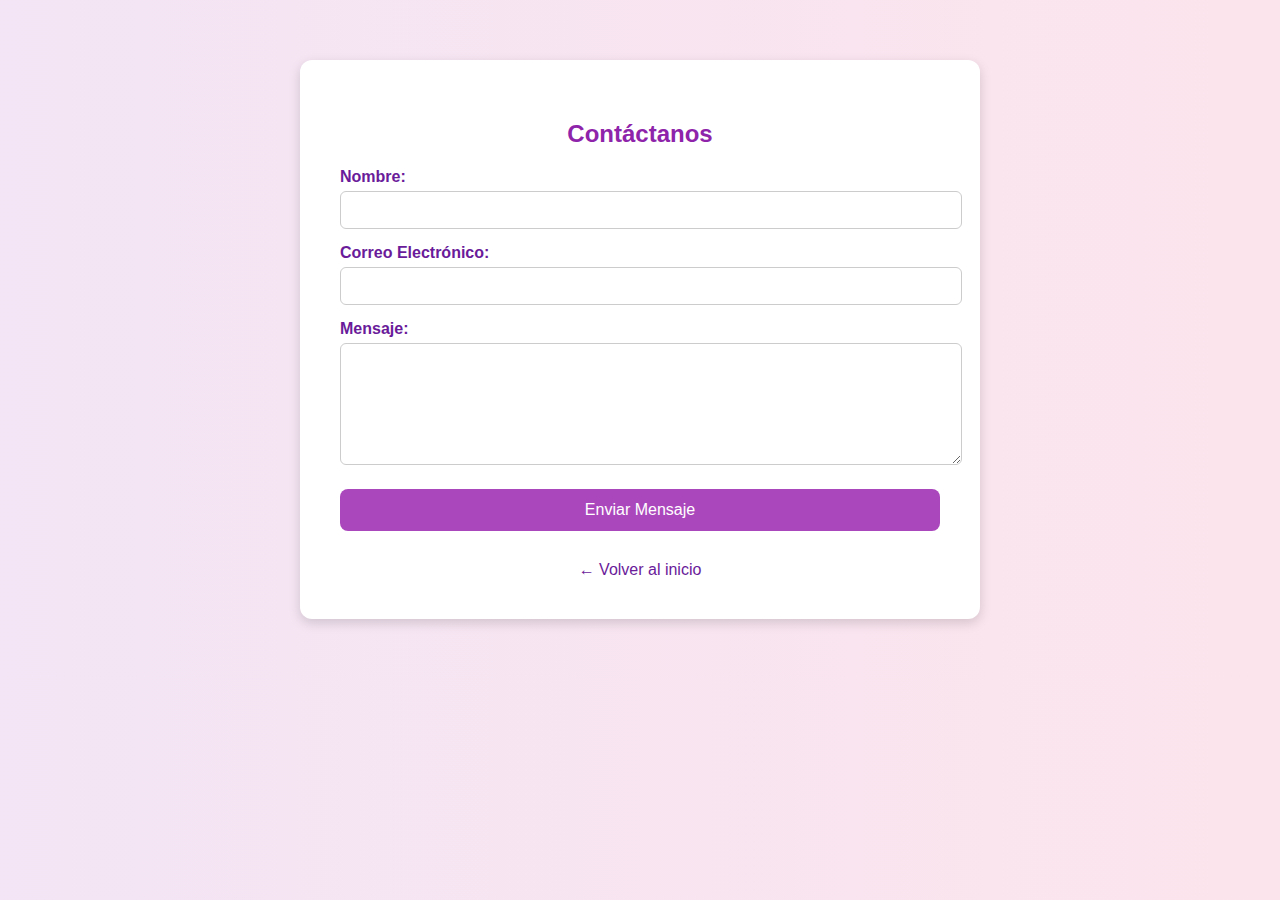
<file: contacto.html>
<!DOCTYPE html>
<html lang="es">
<head>
  <meta charset="UTF-8">
  <title>Formulario de Contacto - Esencia de 4 Flores</title>
  <style>
    body {
      font-family: 'Segoe UI', sans-serif;
      background: linear-gradient(to right, #f3e5f5, #fce4ec);
      margin: 0;
      padding: 0;
    }

    .container {
      max-width: 600px;
      margin: 60px auto;
      background: #fff;
      padding: 40px;
      border-radius: 12px;
      box-shadow: 0 4px 12px rgba(0, 0, 0, 0.15);
    }

    h2 {
      text-align: center;
      color: #8e24aa;
    }

    label {
      display: block;
      margin-top: 15px;
      font-weight: bold;
      color: #6a1b9a;
    }

    input, textarea {
      width: 100%;
      padding: 10px;
      margin-top: 5px;
      border: 1px solid #ccc;
      border-radius: 6px;
      font-size: 14px;
    }

    textarea {
      resize: vertical;
      height: 100px;
    }

    button {
      margin-top: 20px;
      background-color: #ab47bc;
      color: white;
      border: none;
      padding: 12px 20px;
      border-radius: 8px;
      cursor: pointer;
      width: 100%;
      font-size: 16px;
    }

    button:hover {
      background-color: #8e24aa;
    }

    .mensaje-exito {
      color: green;
      text-align: center;
      margin-top: 20px;
    }

    .volver {
      text-align: center;
      margin-top: 30px;
    }

    .volver a {
      text-decoration: none;
      color: #6a1b9a;
    }
  </style>
</head>
<body>

  <div class="container">
    <h2>Contáctanos</h2>
    <form action="procesar_contacto.php" method="POST">
      <label for="nombre">Nombre:</label>
      <input type="text" id="nombre" name="nombre" required>

      <label for="correo">Correo Electrónico:</label>
      <input type="email" id="correo" name="correo" required>

      <label for="mensaje">Mensaje:</label>
      <textarea id="mensaje" name="mensaje" required></textarea>

      <button type="submit">Enviar Mensaje</button>
    </form>
    <div class="volver">
      <a href="principal.html">← Volver al inicio</a>
    </div>
  </div>

</body>
</html>
</file>
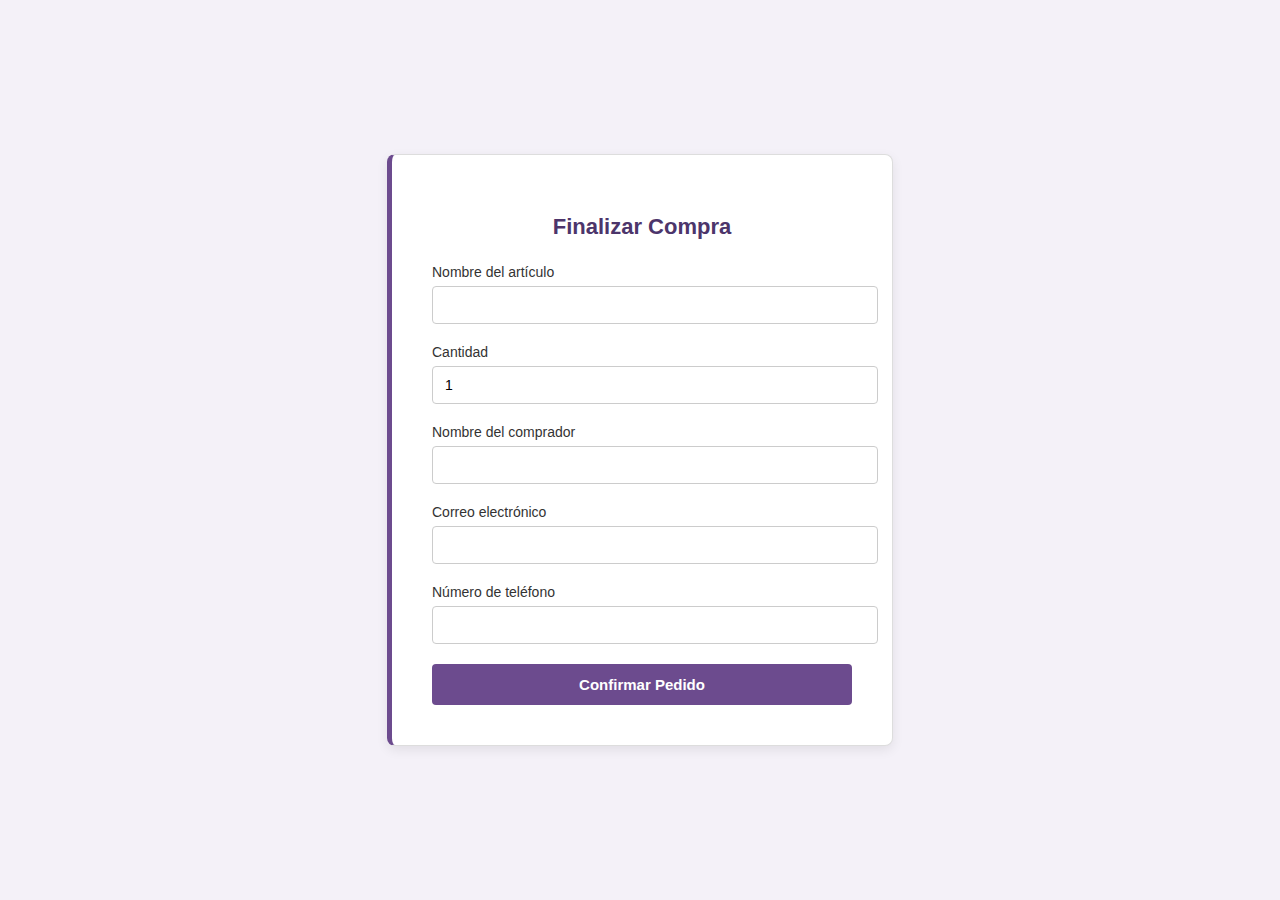
<file: finalizar_compra.html>
<!DOCTYPE html>
<html lang="es">
<head>
    <meta charset="UTF-8">
    <title>Finalizar Compra</title>
    <style>
        body {
            background-color: #f4f1f8;
            font-family: 'Helvetica Neue', Helvetica, Arial, sans-serif;
            margin: 0;
            display: flex;
            align-items: center;
            justify-content: center;
            height: 100vh;
        }

        .formulario-container {
            background-color: #ffffff;
            border: 1px solid #ddd;
            border-left: 5px solid #6c4b8e;
            border-radius: 8px;
            padding: 40px;
            max-width: 420px;
            width: 100%;
            box-shadow: 0 4px 12px rgba(0, 0, 0, 0.08);
        }

        .formulario-container h2 {
            margin-bottom: 24px;
            color: #4c356b;
            font-size: 22px;
            text-align: center;
            font-weight: 600;
        }

        label {
            display: block;
            margin-bottom: 6px;
            color: #333;
            font-size: 14px;
        }

        input[type="text"],
        input[type="email"],
        input[type="tel"],
        input[type="number"] {
            width: 100%;
            padding: 10px 12px;
            margin-bottom: 20px;
            border: 1px solid #ccc;
            border-radius: 4px;
            font-size: 14px;
            transition: border 0.2s;
        }

        input:focus {
            border-color: #6c4b8e;
            outline: none;
        }

        input[type="submit"] {
            width: 100%;
            padding: 12px;
            background-color: #6c4b8e;
            color: white;
            border: none;
            border-radius: 4px;
            font-size: 15px;
            font-weight: 600;
            cursor: pointer;
            transition: background-color 0.3s ease;
        }

        input[type="submit"]:hover {
            background-color: #5a3d78;
        }
    </style>
</head>
<body>
    <div class="formulario-container">
        <h2>Finalizar Compra</h2>
        <form action="finalizar_compra.php" method="POST">
            <label for="articulo">Nombre del artículo</label>
            <input type="text" id="articulo" name="articulo" required>

            <label for="cantidad">Cantidad</label>
            <input type="number" id="cantidad" name="cantidad" min="1" value="1" required>

            <label for="nombre">Nombre del comprador</label>
            <input type="text" id="nombre" name="nombre" required>

            <label for="correo">Correo electrónico</label>
            <input type="email" id="correo" name="correo" required>

            <label for="telefono">Número de teléfono</label>
            <input type="tel" id="telefono" name="telefono" required>

            <input type="submit" value="Confirmar Pedido">
        </form>
    </div>
</body>
</html>
</file>
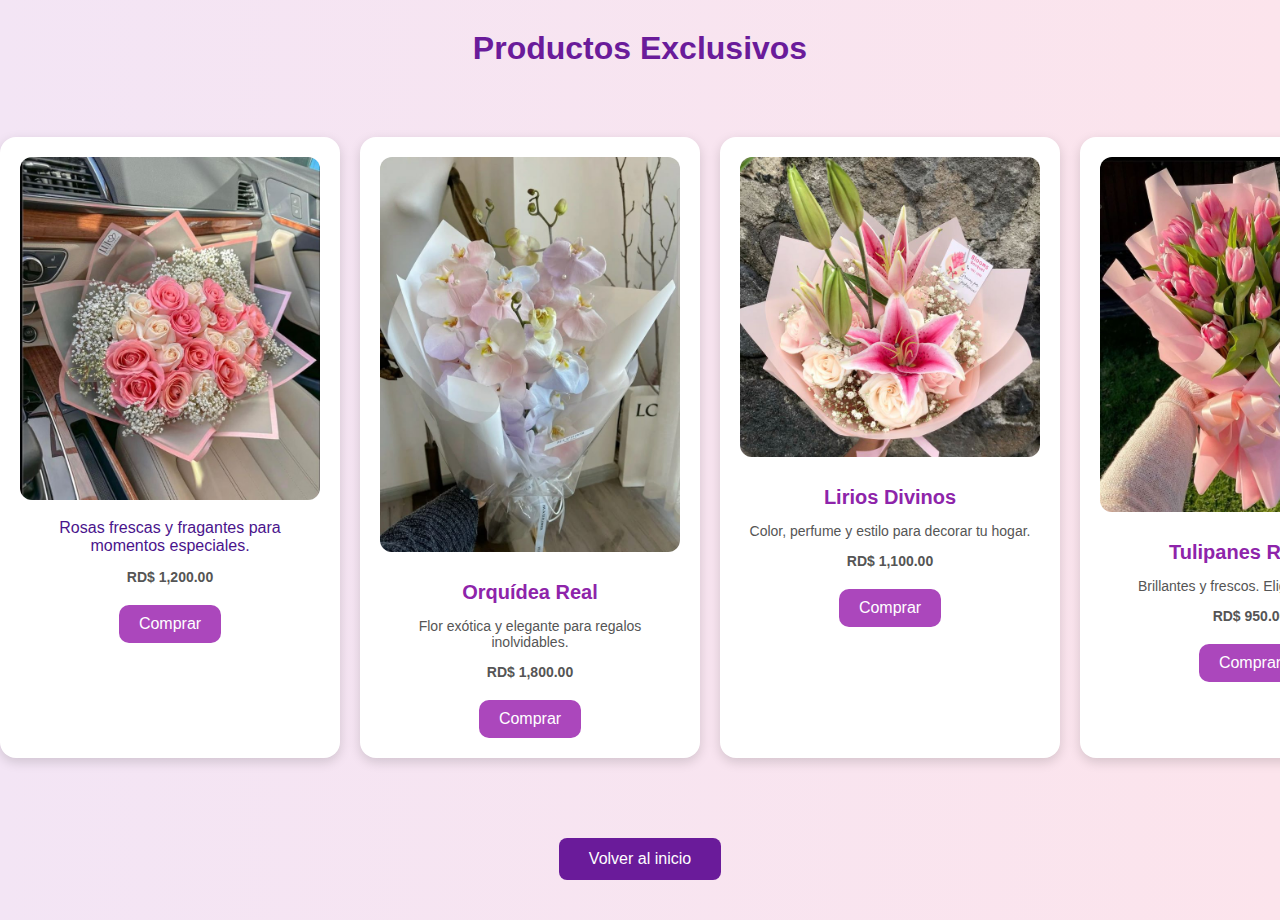
<file: mas_productos.html>
<!DOCTYPE html>
<html lang="es">
<head>
  <meta charset="UTF-8">
  <title>Catálogo - Esencia de 4 Flores</title>
  <style>
    body {
      margin: 0;
      font-family: 'Segoe UI', sans-serif;
      background: linear-gradient(to right, #f3e5f5, #fce4ec);
      color: #4a148c;
    }

    h1 {
      text-align: center;
      margin: 30px 0;
      font-size: 32px;
      color: #6a1b9a;
    }

    .carrusel-contenedor {
      display: flex;
      overflow-x: auto;
      scroll-snap-type: x mandatory;
      gap: 20px;
      padding: 40px;
      scroll-behavior: smooth;
    }

    .producto {
      flex: 0 0 auto;
      scroll-snap-align: start;
      background: #fff;
      border-radius: 16px;
      box-shadow: 0 4px 12px rgba(0, 0, 0, 0.15);
      width: 300px;
      min-height: 420px;
      padding: 20px;
      text-align: center;
    }

    .producto img {
      width: 100%;
      border-radius: 12px;
      margin-bottom: 15px;
    }

    .producto h3 {
      margin: 10px 0 5px;
      font-size: 20px;
      color: #8e24aa;
    }

    .producto p {
      font-size: 14px;
      color: #555;
    }

    .precio {
      font-size: 16px;
      color: #d81b60;
      font-weight: bold;
      margin: 10px 0;
    }

    .producto a {
      display: inline-block;
      background-color: #ab47bc;
      color: white;
      padding: 10px 20px;
      border-radius: 10px;
      text-decoration: none;
      transition: background-color 0.3s;
      margin-top: 10px;
    }

    .producto a:hover {
      background-color: #8e24aa;
    }

    .volver-btn {
      display: block;
      text-align: center;
      margin: 40px auto;
      background-color: #6a1b9a;
      color: white;
      padding: 12px 30px;
      border-radius: 8px;
      text-decoration: none;
      width: fit-content;
    }

    .volver-btn:hover {
      background-color: #4a148c;
    }

    ::-webkit-scrollbar {
      height: 10px;
    }

    ::-webkit-scrollbar-thumb {
      background-color: #ce93d8;
      border-radius: 10px;
    }

    ::-webkit-scrollbar-track {
      background-color: #f3e5f5;
    }
  </style>
</head>
<body>

  <h1>Productos Exclusivos</h1>

  <div class="carrusel-contenedor">
    <div class="producto">
      <img src="rosas encantadas.jpg"
      <p>Rosas frescas y fragantes para momentos especiales.</p>
      <p class="precio">RD$ 1,200.00</p>
      <a href="finalizar_compra.html?producto=Rosas+Encantadas">Comprar</a>
    </div>

    <div class="producto">
      <img src="orquidea real.jpg" alt="Orquídea Real">
      <h3>Orquídea Real</h3>
      <p>Flor exótica y elegante para regalos inolvidables.</p>
      <p class="precio">RD$ 1,800.00</p>
      <a href="finalizar_compra.html?producto=Orquidea+Real">Comprar</a>
    </div>

    <div class="producto">
      <img src="lirios divinos.jpg" alt="Lirios Divinos">
      <h3>Lirios Divinos</h3>
      <p>Color, perfume y estilo para decorar tu hogar.</p>
      <p class="precio">RD$ 1,100.00</p>
      <a href="finalizar_compra.html?producto=Lirios+Divinos">Comprar</a>
    </div>

    <div class="producto">
      <img src="tulipanes reales.jpg" alt="Tulipanes Reales">
      <h3>Tulipanes Reales</h3>
      <p>Brillantes y frescos. Elige elegancia.</p>
      <p class="precio">RD$ 950.00</p>
      <a href="finalizar_compra.html?producto=Tulipanes+Reales">Comprar</a>
    </div>

    <div class="producto">
      <img src="flor luna.jpg" alt="Flor Luna">
      <h3>Flor Luna</h3>
      <p>Blanca y pura. Inspiración celestial.</p>
      <p class="precio">RD$ 1,300.00</p>
      <a href="finalizar_compra.html?producto=Flor+Luna">Comprar</a>
    </div>

    <div class="producto">
      <img src="violetas magicas.jpg" alt="Violetas Mágicas">
      <h3>Violetas Mágicas</h3>
      <p>Perfectas para dar color y alegría.</p>
      <p class="precio">RD$ 850.00</p>
      <a href="finalizar_compra.html?producto=Violetas+Magicas">Comprar</a>
    </div>

    <div class="producto">
      <img src="flor imperial.jpg" alt="Flor Imperial">
      <h3>Flor Imperial</h3>
      <p>Edición limitada para amantes del lujo floral.</p>
      <p class="precio">RD$ 2,200.00</p>
      <a href="finalizar_compra.html?producto=Flor+Imperial">Comprar</a>
    </div>
  </div>

  <a href="principal.html" class="volver-btn">Volver al inicio</a>

</body>
</html>
</file>
